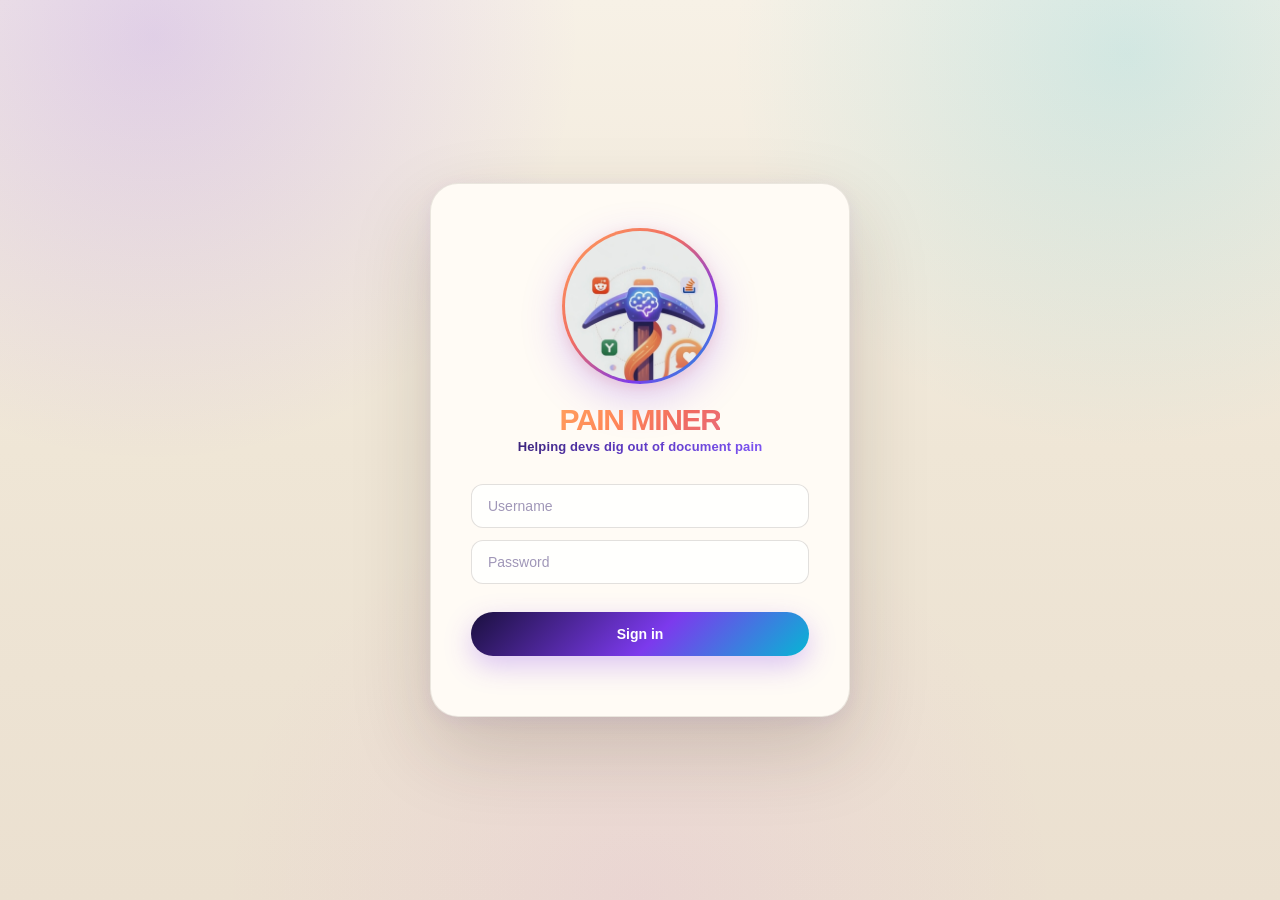
<file: web/login.html>
<!DOCTYPE html>
<html lang="en">
<head>
  <meta charset="UTF-8" />
  <meta name="viewport" content="width=device-width, initial-scale=1.0" />
  <title>Pain Miner — Sign In</title>
  <link rel="icon" type="image/x-icon" href="favicon.ico" />
  <link rel="icon" type="image/png" sizes="32x32" href="favicon-32.png" />
  <style>
    *, *::before, *::after { box-sizing: border-box; }
    body {
      margin: 0;
      min-height: 100vh;
      display: flex;
      align-items: center;
      justify-content: center;
      font-family: "Avenir Next", "Segoe UI", sans-serif;
      background:
        radial-gradient(circle at 12% 4%, rgba(124, 58, 237, 0.18), transparent 30%),
        radial-gradient(circle at 88% 6%, rgba(6, 182, 212, 0.15), transparent 28%),
        radial-gradient(circle at 50% 100%, rgba(217, 70, 239, 0.07), transparent 38%),
        linear-gradient(180deg, #f7f1e6 0%, #efe6d6 50%, #ebe0d0 100%);
    }
    .card {
      background: #fffbf5;
      border: 1px solid rgba(49, 38, 23, 0.10);
      border-radius: 28px;
      box-shadow: 0 32px 80px rgba(54, 39, 24, 0.18), 0 4px 16px rgba(124, 58, 237, 0.08);
      padding: 44px 40px 36px;
      width: min(420px, calc(100vw - 48px));
      display: flex;
      flex-direction: column;
      align-items: center;
    }
    .logo-ring {
      width: 156px;
      height: 156px;
      border-radius: 50%;
      padding: 3px;
      background: linear-gradient(135deg, #ff9f5d 0%, #f06c62 40%, #7c3aed 72%, #06b6d4 100%);
      box-shadow: 0 14px 40px rgba(124, 58, 237, 0.26), 0 4px 12px rgba(255, 135, 89, 0.18);
      margin-bottom: 22px;
      flex-shrink: 0;
    }
    .logo {
      width: 100%;
      height: 100%;
      border-radius: 50%;
      object-fit: cover;
      object-position: center 44%;
      display: block;
    }
    h1 {
      margin: 0 0 6px;
      font-size: 30px;
      font-weight: 800;
      font-family: "Avenir Next", "Segoe UI", sans-serif;
      text-transform: uppercase;
      letter-spacing: -0.045em;
      line-height: 0.9;
      background: linear-gradient(135deg, #ff9f5d 0%, #ff8759 38%, #f06c62 72%, #ea6d77 100%);
      -webkit-background-clip: text;
      background-clip: text;
      color: transparent;
    }
    .sub {
      margin: 0 0 30px;
      font-size: 13px;
      font-weight: 700;
      letter-spacing: 0.01em;
      line-height: 1.2;
      background: linear-gradient(135deg, #3b2478 0%, #5c39bf 44%, #7d54f4 100%);
      -webkit-background-clip: text;
      background-clip: text;
      color: transparent;
    }
    form {
      width: 100%;
      display: flex;
      flex-direction: column;
      gap: 12px;
    }
    input {
      width: 100%;
      padding: 13px 16px;
      border: 1px solid rgba(49, 38, 23, 0.14);
      border-radius: 12px;
      background: rgba(255, 255, 255, 0.82);
      font-family: "Avenir Next", "Segoe UI", sans-serif;
      font-size: 14px;
      color: #1a1626;
      outline: none;
      transition: border-color 180ms ease, box-shadow 180ms ease;
    }
    input:focus {
      border-color: rgba(124, 58, 237, 0.50);
      box-shadow: 0 0 0 3px rgba(124, 58, 237, 0.10);
    }
    input::placeholder { color: #a097b8; }
    .btn-signin {
      margin-top: 16px;
      width: 100%;
      padding: 14px;
      border: none;
      border-radius: 999px;
      cursor: pointer;
      font-family: "Avenir Next", "Segoe UI", sans-serif;
      font-size: 14px;
      font-weight: 700;
      color: #fff;
      background: linear-gradient(135deg, #1a103e 0%, #7c3aed 55%, #06b6d4 100%);
      box-shadow: 0 10px 28px rgba(124, 58, 237, 0.28);
      transition: opacity 180ms ease, transform 180ms ease;
    }
    .btn-signin:hover { opacity: 0.9; transform: translateY(-1px); }
    .btn-signin:active { transform: none; opacity: 1; }
    .btn-signin:disabled { opacity: 0.55; cursor: not-allowed; transform: none; }
    .err {
      min-height: 18px;
      margin-top: 6px;
      font-size: 13px;
      color: #c2410c;
      text-align: center;
    }
  </style>
</head>
<body>
  <div class="card">
    <div class="logo-ring">
      <img class="logo" src="images/pain-miner-login-logo2.png" alt="Pain Miner" />
    </div>
    <h1>Pain Miner</h1>
    <div class="sub">Helping devs dig out of document pain</div>
    <form id="form">
      <input id="user" type="text" placeholder="Username" autocomplete="username" required />
      <input id="pass" type="password" placeholder="Password" autocomplete="current-password" required />
      <button class="btn-signin" id="btn" type="submit">Sign in</button>
    </form>
    <div class="err" id="err"></div>
  </div>

  <script>
    // If already authenticated, skip straight to the app.
    const _existing = sessionStorage.getItem('pm_auth');
    if (_existing) {
      fetch('/config.js', { headers: { Authorization: 'Basic ' + _existing }, cache: 'no-store' })
        .then(r => { if (r.ok) window.location.replace('/index.html'); })
        .catch(() => {});
    }

    document.getElementById('form').addEventListener('submit', async (e) => {
      e.preventDefault();
      const err = document.getElementById('err');
      const btn = document.getElementById('btn');
      err.textContent = '';
      btn.disabled = true;
      btn.textContent = 'Signing in…';

      const user = document.getElementById('user').value.trim();
      const pass = document.getElementById('pass').value;
      const token = btoa(user + ':' + pass);

      try {
        const r = await fetch('/config.js', {
          headers: { Authorization: 'Basic ' + token },
          cache: 'no-store',
        });
        if (r.status === 401) {
          err.textContent = 'Invalid username or password.';
          btn.disabled = false;
          btn.textContent = 'Sign in';
          return;
        }
        if (!r.ok) {
          err.textContent = 'Server error (' + r.status + '). Try again.';
          btn.disabled = false;
          btn.textContent = 'Sign in';
          return;
        }
        sessionStorage.setItem('pm_auth', token);
        const next = new URLSearchParams(location.search).get('next') || '/index.html';
        window.location.replace(next);
      } catch (_) {
        err.textContent = 'Network error. Try again.';
        btn.disabled = false;
        btn.textContent = 'Sign in';
      }
    });
  </script>
</body>
</html>
</file>
